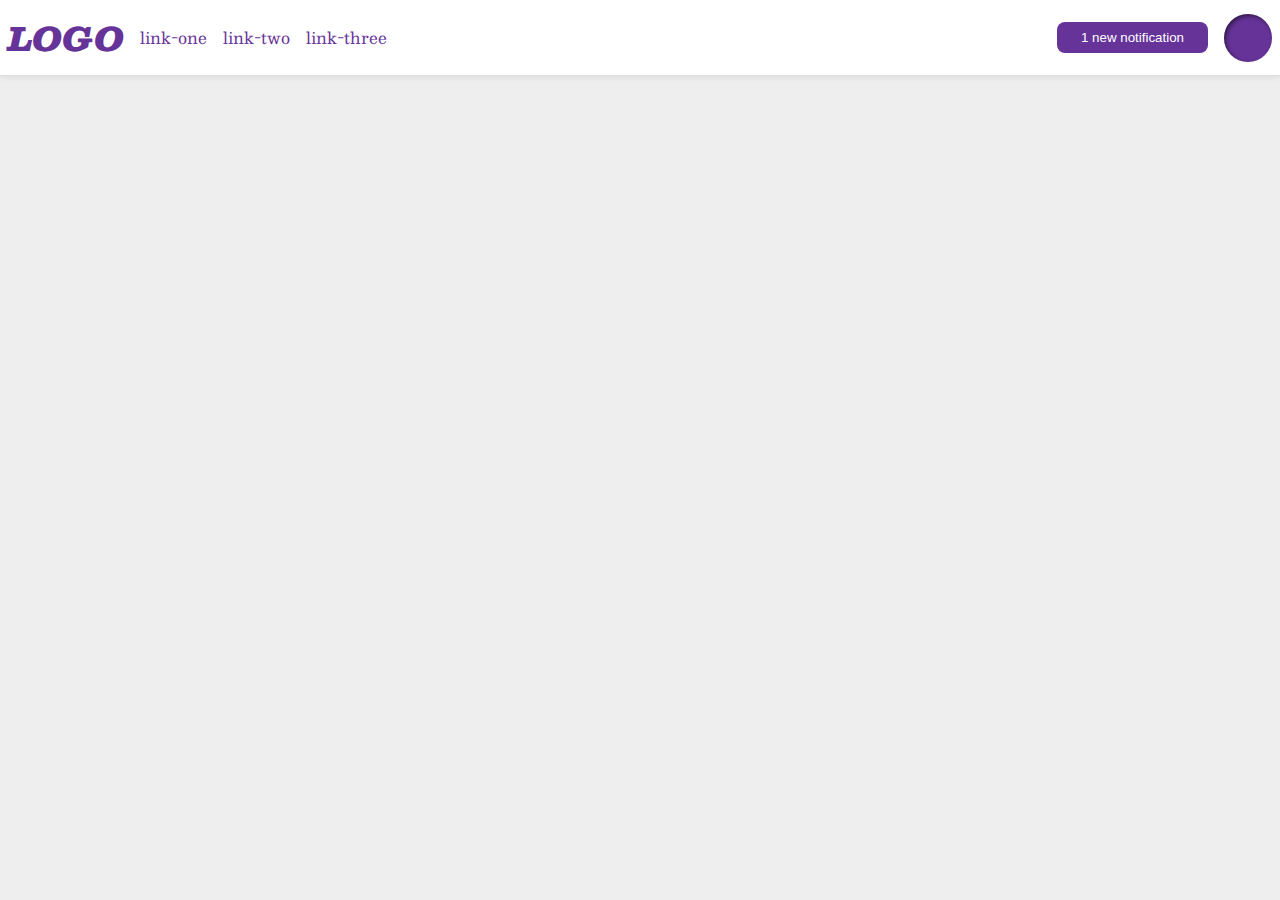
<file: foundations/flex/03-flex-header-2/index.html>
<!DOCTYPE html>
<html lang="en">
  <head>
    <meta charset="UTF-8">
    <meta http-equiv="X-UA-Compatible" content="IE=edge">
    <meta name="viewport" content="width=device-width, initial-scale=1.0">
    <title>Flex Header 2</title>
    <link rel="stylesheet" href="style.css">
  </head>
  <body>
    <div class="header">
      <div class="left-content">
        <div class="logo">
          LOGO
        </div>
        <ul class="links">
          <li><a href="https://google.com">link-one</a></li>
          <li><a href="https://google.com">link-two</a></li>
          <li><a href="https://google.com">link-three</a></li>
        </ul>
        </div>
      <div class="right-content">
        <button class="notifications">
          1 new notification
        </button>
        <div class="profile-image"></div>
      </div>
    </div>
  </body>
</html>
</file>
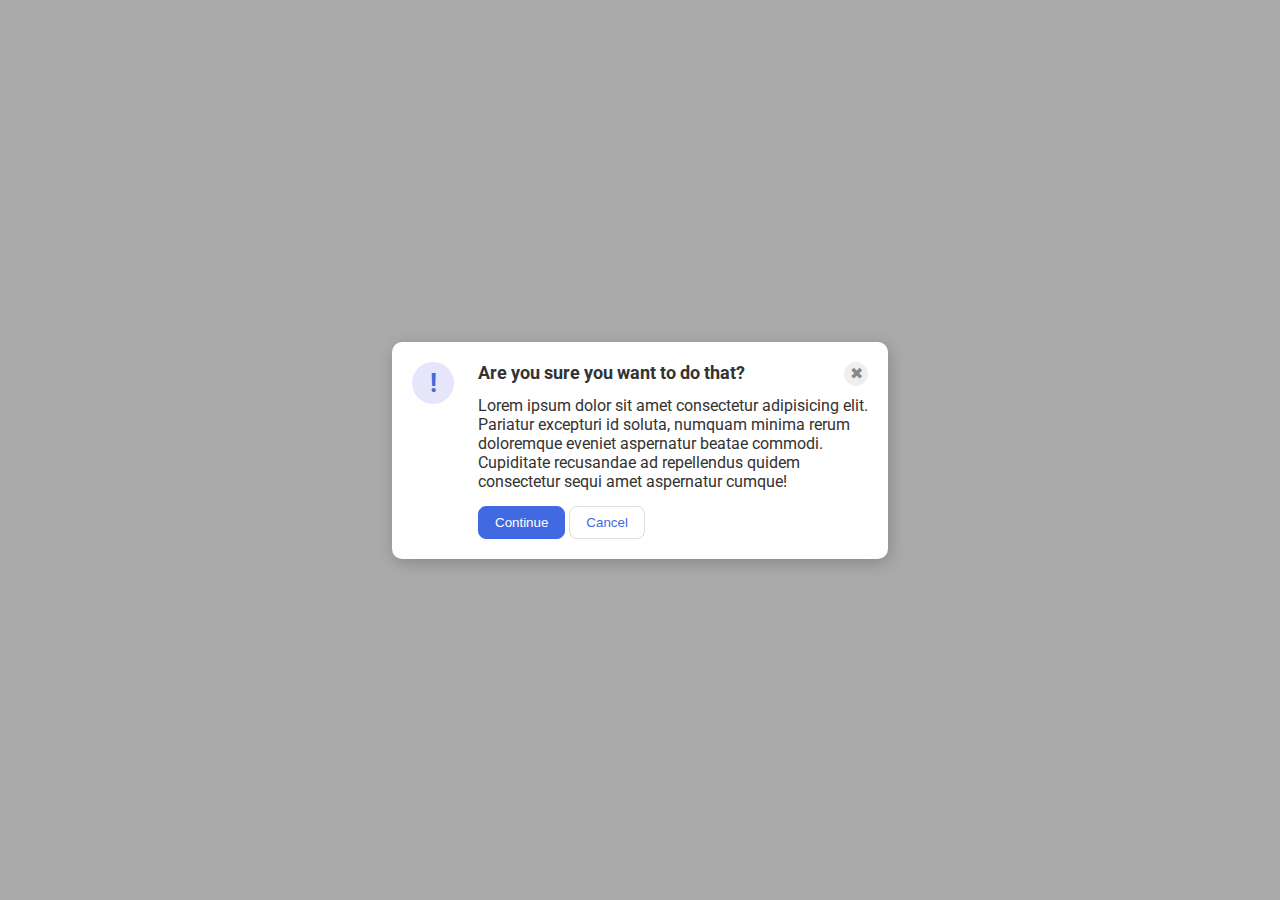
<file: foundations/flex/05-flex-modal/index.html>
<!DOCTYPE html>
<html lang="en">
  <head>
    <meta charset="UTF-8">
    <meta http-equiv="X-UA-Compatible" content="IE=edge">
    <meta name="viewport" content="width=device-width, initial-scale=1.0">
    <link rel="stylesheet" href="style.css">
    <title>Modal</title>
  </head>
  <body>
    <div class="modal">
      <div class="icon">!</div>
      <div class="content">
        <div class="header-content">
          <div class="header">Are you sure you want to do that?</div>
          <button class="close-button">✖</button>
        </div>
        <div class="text">Lorem ipsum dolor sit amet consectetur adipisicing elit. Pariatur excepturi id soluta, numquam minima rerum doloremque eveniet aspernatur beatae commodi. Cupiditate recusandae ad repellendus quidem consectetur sequi amet aspernatur cumque!</div>
        <button class="continue">Continue</button>
        <button class="cancel">Cancel</button>
      </div>
    </div>
  </body>
</html>
</file>
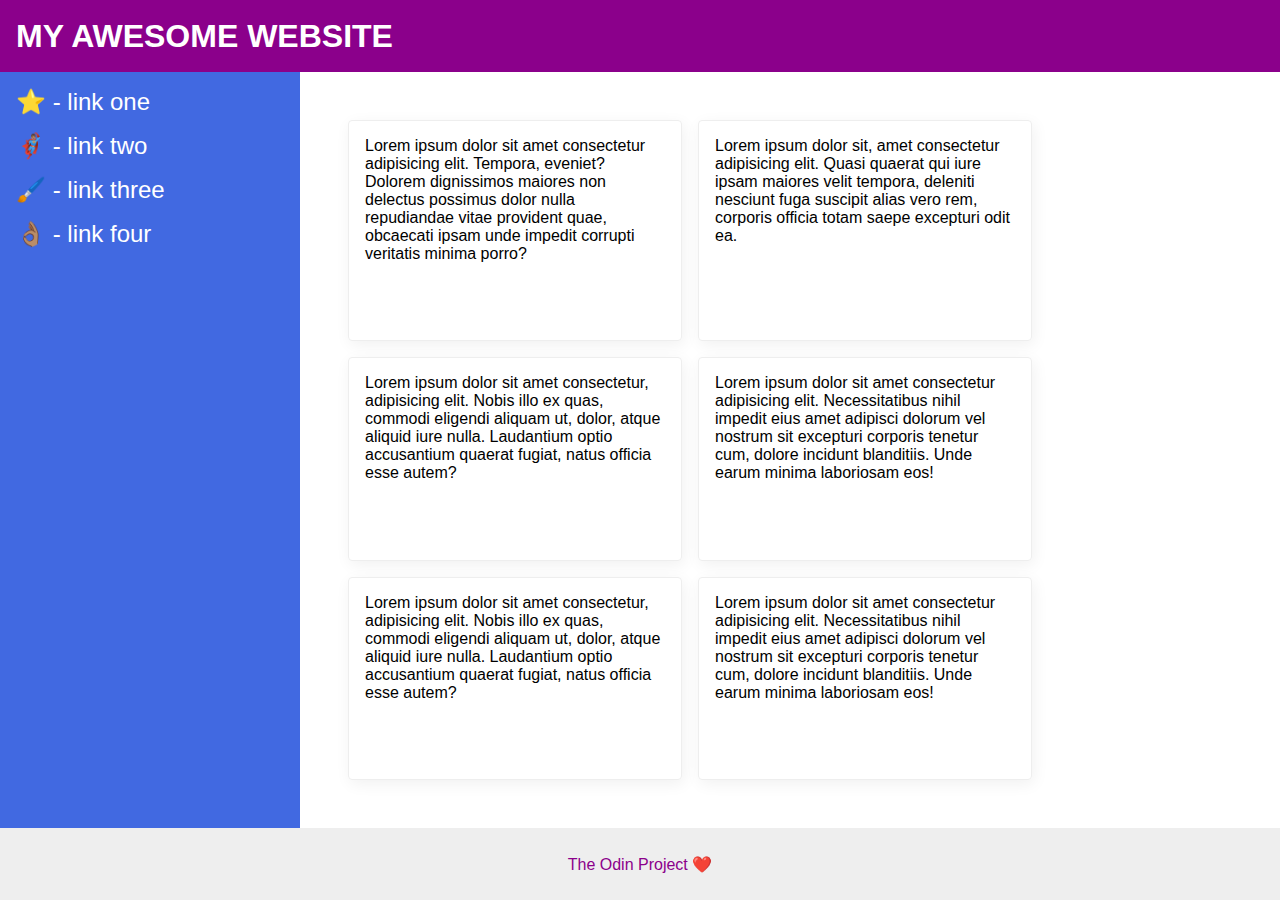
<file: foundations/flex/07-flex-layout-2/index.html>
<!DOCTYPE html>
<html lang="en">
  <head>
    <meta charset="UTF-8">
    <meta http-equiv="X-UA-Compatible" content="IE=edge">
    <meta name="viewport" content="width=device-width, initial-scale=1.0">
    <title>The Holy Grail</title>
    <link rel="stylesheet" href="style.css">
  </head>
  <body>
    <div class="header">
      MY AWESOME WEBSITE
    </div>
    <div class="content">
      <div class="sidebar">
        <ul>
          <li><a href="#">⭐ - link one</a></li>
          <li><a href="#">🦸🏽‍♂️ - link two</a></li>
          <li><a href="#">🖌️ - link three</a></li>
          <li><a href="#">👌🏽 - link four</a></li>
        </ul>
      </div>
      <div class="cards">
        <div class="card">Lorem ipsum dolor sit amet consectetur adipisicing elit. Tempora, eveniet? Dolorem dignissimos maiores non delectus possimus dolor nulla repudiandae vitae provident quae, obcaecati ipsam unde impedit corrupti veritatis minima porro?</div>
        <div class="card">Lorem ipsum dolor sit, amet consectetur adipisicing elit. Quasi quaerat qui iure ipsam maiores velit tempora, deleniti nesciunt fuga suscipit alias vero rem, corporis officia totam saepe excepturi odit ea.</div>
        <div class="card">Lorem ipsum dolor sit amet consectetur, adipisicing elit. Nobis illo ex quas, commodi eligendi aliquam ut, dolor, atque aliquid iure nulla. Laudantium optio accusantium quaerat fugiat, natus officia esse autem?</div>
        <div class="card">Lorem ipsum dolor sit amet consectetur adipisicing elit. Necessitatibus nihil impedit eius amet adipisci dolorum vel nostrum sit excepturi corporis tenetur cum, dolore incidunt blanditiis. Unde earum minima laboriosam eos!</div>
        <div class="card">Lorem ipsum dolor sit amet consectetur, adipisicing elit. Nobis illo ex quas, commodi eligendi aliquam ut, dolor, atque aliquid iure nulla. Laudantium optio accusantium quaerat fugiat, natus officia esse autem?</div>
        <div class="card">Lorem ipsum dolor sit amet consectetur adipisicing elit. Necessitatibus nihil impedit eius amet adipisci dolorum vel nostrum sit excepturi corporis tenetur cum, dolore incidunt blanditiis. Unde earum minima laboriosam eos!</div>
      </div>
    </div>
    <div class="footer">
      The Odin Project ❤️
    </div>
  </body>
</html>
</file>
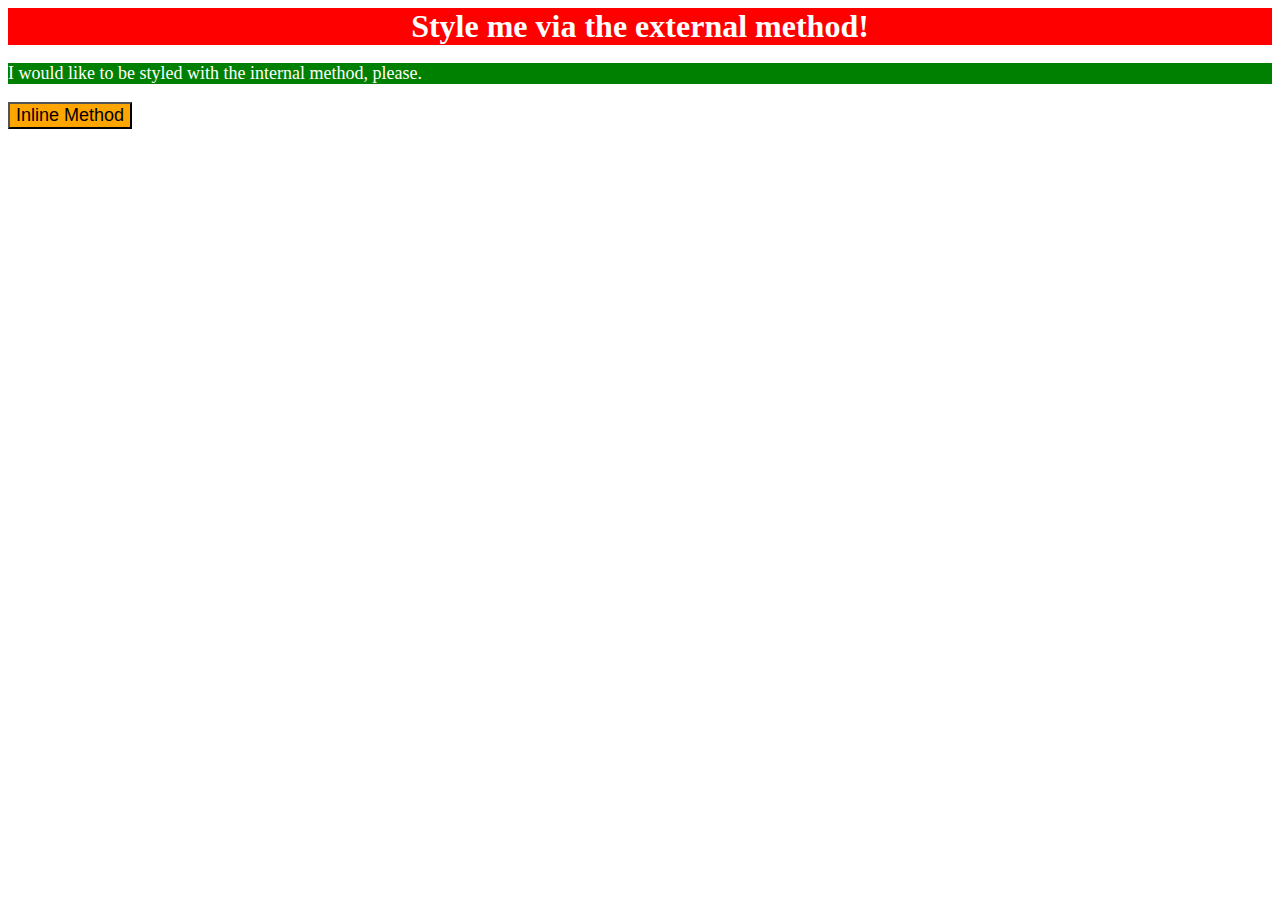
<file: foundations/intro-to-css/01-css-methods/index.html>
<!DOCTYPE html>
<html lang="en">
  <head>
    <meta charset="UTF-8">
    <meta http-equiv="X-UA-Compatible" content="IE=edge">
    <meta name="viewport" content="width=device-width, initial-scale=1.0">
    <link rel="stylesheet" href="styles.css">
    <title>Methods for Adding CSS</title>

    <style>
      p {
        color: white;
        background-color: green;
        font-size: 18px;
      }
    </style>
  </head>
  <body>
    <div>Style me via the external method!</div>
    <p>I would like to be styled with the internal method, please.</p>
    <button style="background-color: orange; font-size: 18px;">Inline Method</button>
  </body>
</html>
</file>
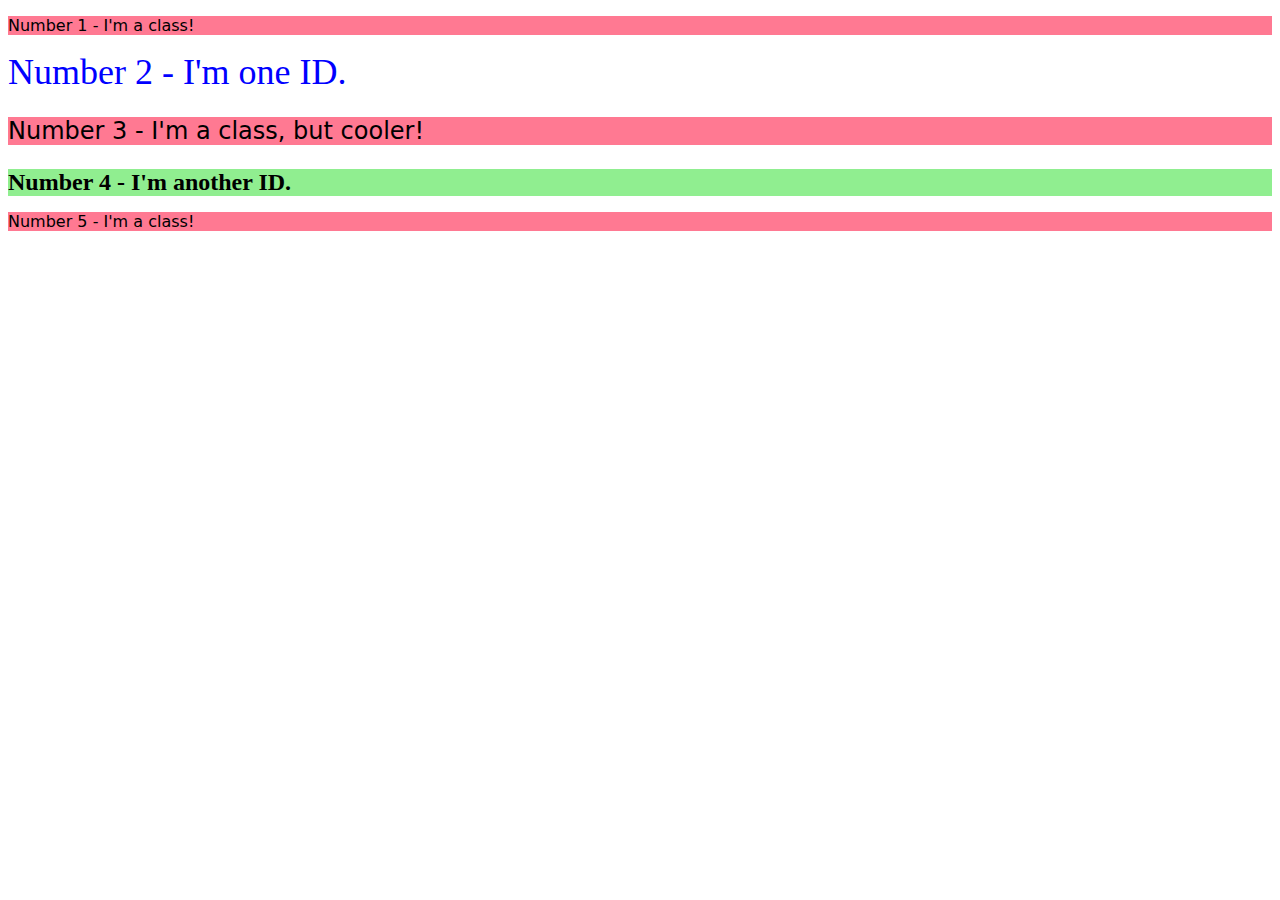
<file: foundations/intro-to-css/02-class-id-selectors/index.html>
<!DOCTYPE html>
<html lang="en">
  <head>
    <meta charset="UTF-8">
    <meta http-equiv="X-UA-Compatible" content="IE=edge">
    <meta name="viewport" content="width=device-width, initial-scale=1.0">
    <title>Class and ID Selectors</title>
    <link rel="stylesheet" href="style.css">
  </head>
  <body>
    <p class="odd">Number 1 - I'm a class!</p>
    <div id="blueID">Number 2 - I'm one ID.</div>
    <p class="odd special">Number 3 - I'm a class, but cooler!</p>
    <div id="greenID">Number 4 - I'm another ID.</div>
    <p class="odd">Number 5 - I'm a class!</p>
  </body>
</html>
</file>
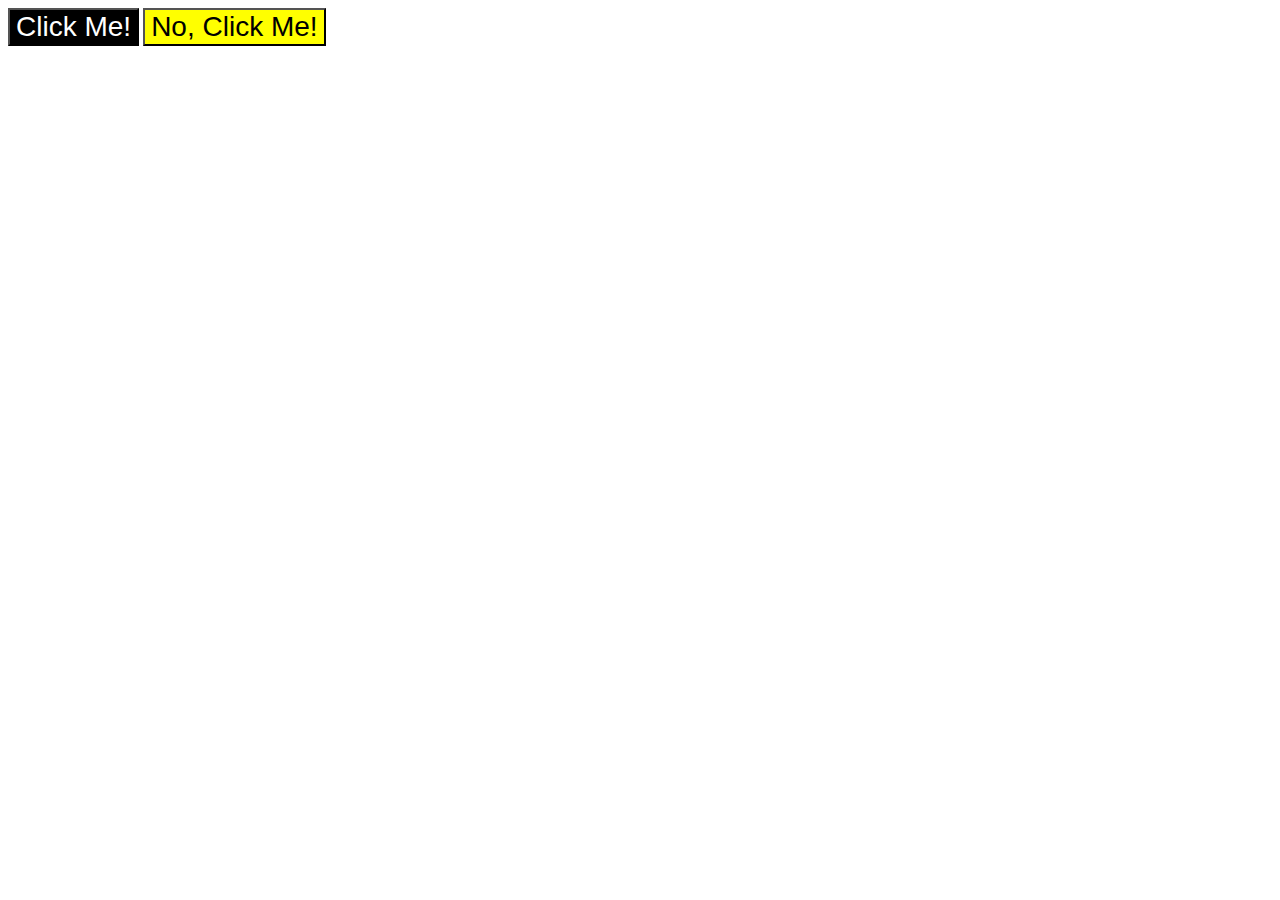
<file: foundations/intro-to-css/03-grouping-selectors/index.html>
<!DOCTYPE html>
<html lang="en">
  <head>
    <meta charset="UTF-8">
    <meta http-equiv="X-UA-Compatible" content="IE=edge">
    <meta name="viewport" content="width=device-width, initial-scale=1.0">
    <title>Grouping Selectors</title>
    <link rel="stylesheet" href="style.css">
  </head>
  <body>
    <button class="black-bg">Click Me!</button>
    <button class="yellow-bg">No, Click Me!</button>
  </body>
</html>
</file>
<file: foundations/flex/03-flex-header-2/style.css>
/* this is some magical font-importing.  
you'll learn about it later. */
@import url('https://fonts.googleapis.com/css2?family=Besley:ital,wght@0,400;1,900&display=swap');

body {
  margin: 0;
  background: #eee;
  font-family: Besley, serif;
}

.header {
  background: white;
  border-bottom: 1px solid #ddd;
  box-shadow: 0 0 8px rgba(0,0,0,.1);
  display: flex;
  justify-content: space-between;
  padding: 8px;
}

.profile-image {
  background: rebeccapurple;
  box-shadow: inset 2px 2px 4px rgba(0,0,0,.5);
  border-radius: 50%;
  width: 48px;
  height: 48px;
}

.logo {
  color: rebeccapurple;
  font-size: 32px;
  font-weight: 900;
  font-style: italic;
}

.left-content {
  display: flex;
  align-items: center;
  gap: 16px;

}

.links {
  display: flex;
  gap: 16px ;
  padding: 0;

}

.right-content {
  display: flex;
  gap: 16px;
  align-items: center;
}

button {
  border: none;
  border-radius: 8px;
  background: rebeccapurple;
  color: white;
  padding: 8px 24px;
}

a {
  /* this removes the line under our links */
  text-decoration: none;
  color: rebeccapurple;
}

ul {
  list-style-type: none;
}
</file>
<file: foundations/flex/05-flex-modal/style.css>
@import url('https://fonts.googleapis.com/css2?family=Roboto:wght@400;700&display=swap');

html, body {
  height: 100%;
}

body {
  font-family: Roboto, sans-serif;
  margin: 0;
  background: #aaa;
  color: #333;
  /* I'll give you this one for free lol */
  display: flex;
  align-items: center;
  justify-content: center;
}

.modal {
  background: white;
  width: 480px;
  border-radius: 10px;
  box-shadow: 2px 4px 16px rgba(0,0,0,.2);
}

.icon {
  color: royalblue;
  font-size: 26px;
  font-weight: 700;
  background: lavender;
  width: 42px;
  height: 42px;
  border-radius: 50%;
  display: flex;
  align-items: center;
  justify-content: center;
}

.close-button {
  background: #eee;
  border-radius: 50%;
  color: #888;
  font-weight: 400;
  font-size: 16px;
  height: 24px;
  width: 24px;
  display: flex;
  align-items: center;
  justify-content: center;
  border: 1px solid #eee;
  padding: 0;
}

button {
  cursor: pointer;
  padding: 8px 16px;
  border-radius: 8px;
}

button.continue {
  background: royalblue;
  border: 1px solid royalblue;
  color: white;
}

button.cancel {
  background: white;
  border: 1px solid #ddd;
  color: royalblue;
}
.modal{
  display: flex;
  /* flex-direction: column; */
  align-items: stretch;
  padding: 8px;
}

.icon{
  flex-shrink: 0;
  margin: 12px;
}

.header-content {
  display: flex;
  justify-content: space-between;

}
.header {
  font-weight: bold;
  font-size: 18px;
}
.content {
  margin: 12px;
}
.text {
  margin: 10px 0 15px 0;
}
</file>
<file: foundations/flex/07-flex-layout-2/style.css>
body {
  font-family: -apple-system, BlinkMacSystemFont, 'Segoe UI', Roboto, Oxygen, Ubuntu, Cantarell, 'Open Sans', 'Helvetica Neue', sans-serif;
  margin: 0;
  min-height: 100vh;
  display: flex;
  flex-direction: column;
}

.header {
  height: 72px;
  background: darkmagenta;
  color: white;
  font-size: 32px;
  font-weight: 900;
  align-content: center;
  padding-left: 16px;;
}

.footer {
  display: flex;
  height: 72px;
  background: #eee;
  color: darkmagenta;
  align-items: center;
  justify-content: center;
}
.content {
  display: flex;
  flex-grow: 1;
}

.sidebar {
  width: 300px;
  background: royalblue;
  box-sizing: border-box;
  padding: 0 0 16px 16px;
  flex-shrink: 0;
}

a {
  text-decoration: none;
  color: white;
  font-size: 24px;
}

ul {
  list-style: none;
  padding: 0;
}
li {
    margin-bottom: 16px;
}

.card {
  border: 1px solid #eee;
  box-shadow: 2px 4px 16px rgba(0,0,0,.06);
  border-radius: 4px;
  flex-basis: 300px;
  padding: 16px;
}

.cards {
  display: flex;
  flex-wrap: wrap;
  gap: 16px;
  padding: 48px;
}
</file>
<file: foundations/intro-to-css/01-css-methods/styles.css>
div {
    color: white;
    background-color: red;
    font-size: 32px;
    text-align: center;
    font-weight: bold;
}
</file>
<file: foundations/intro-to-css/02-class-id-selectors/style.css>
.odd {
    background-color: #ff7992;
    font-family: Verdana, "DejaVu Sans", sans-serif;
}

.odd.special {
    font-size: 24px;
}

#blueID {
    color: #0000ff;
    font-size: 36px;
}

#greenID{
    background-color: lightgreen;
    font-size: 24px;
    font-weight: bold;
}
</file>
<file: foundations/intro-to-css/03-grouping-selectors/style.css>
.black-bg,
.yellow-bg {
    font-size: 28px;
    font-family: "Helvetica", "Times New Roman", sans-serif;
}

.black-bg {
    background-color: black;
    color: white;
}

.yellow-bg {
    background-color: yellow;
}
</file>
